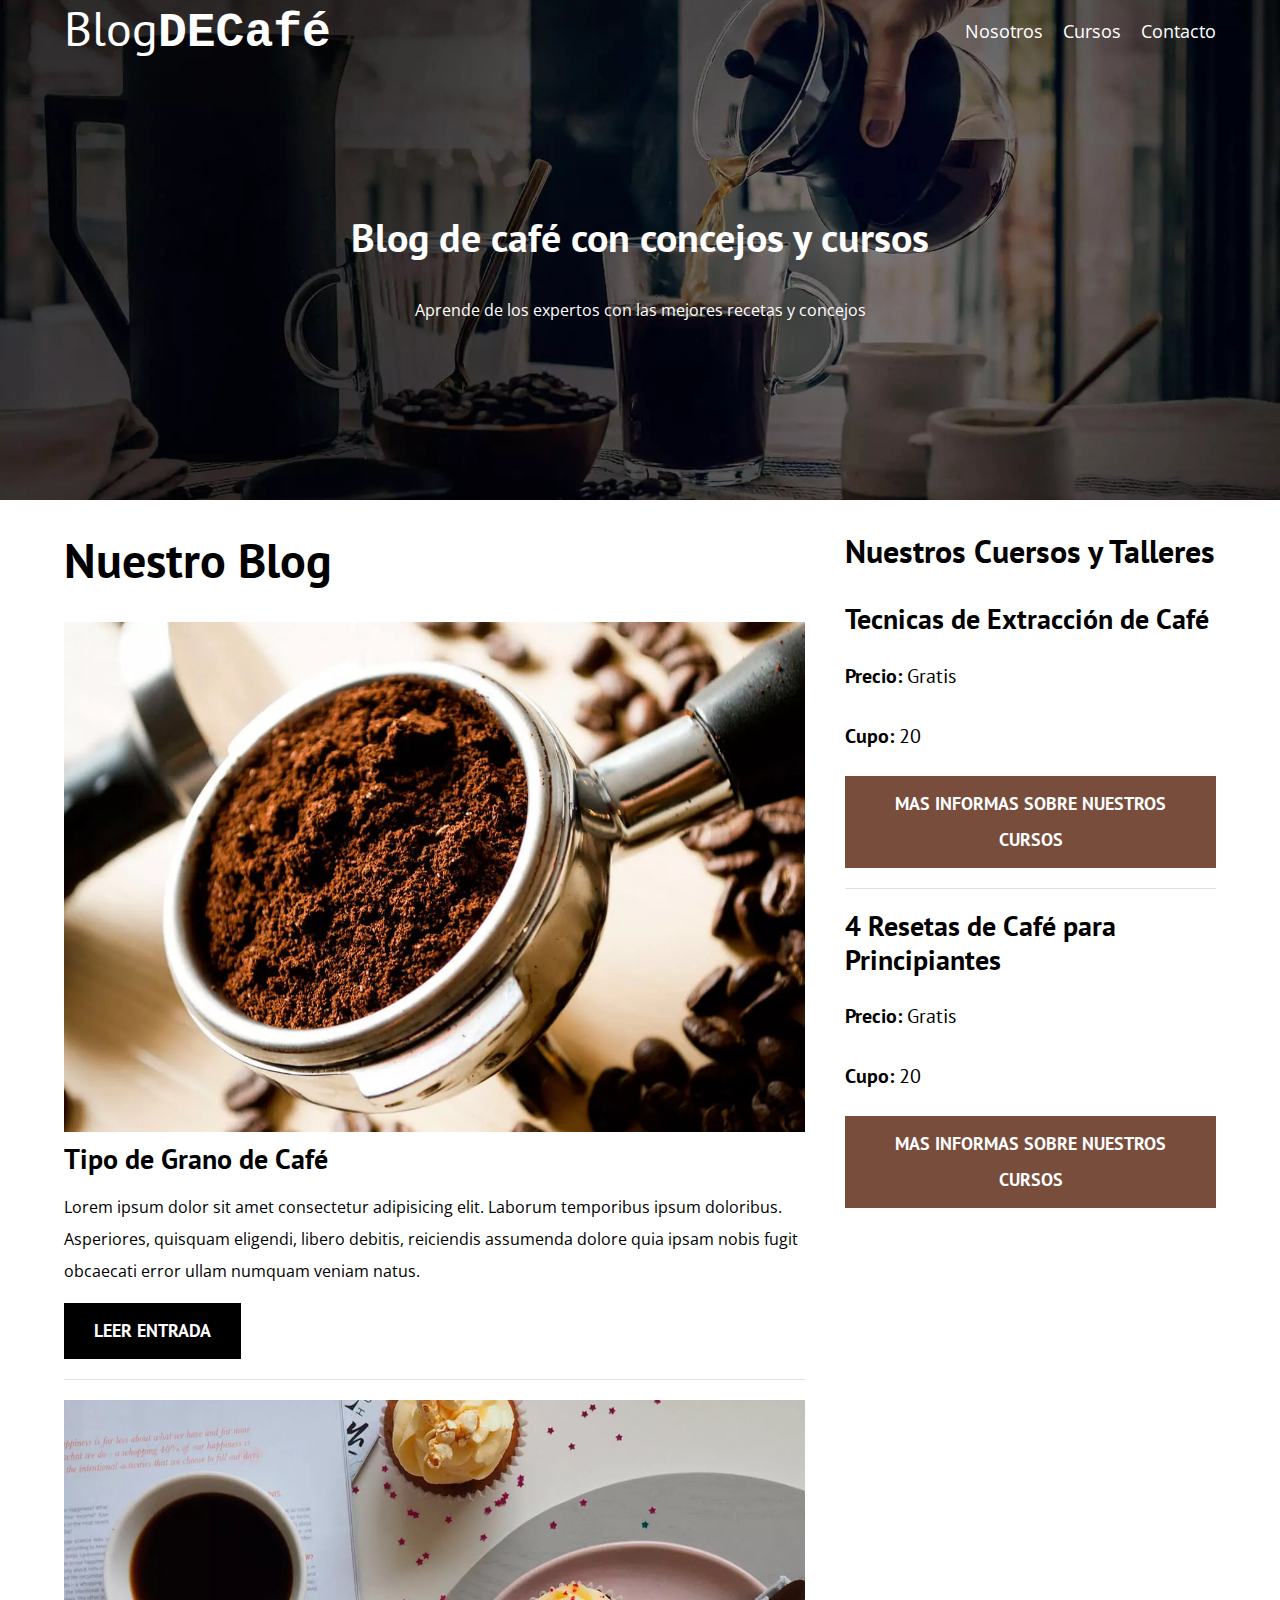
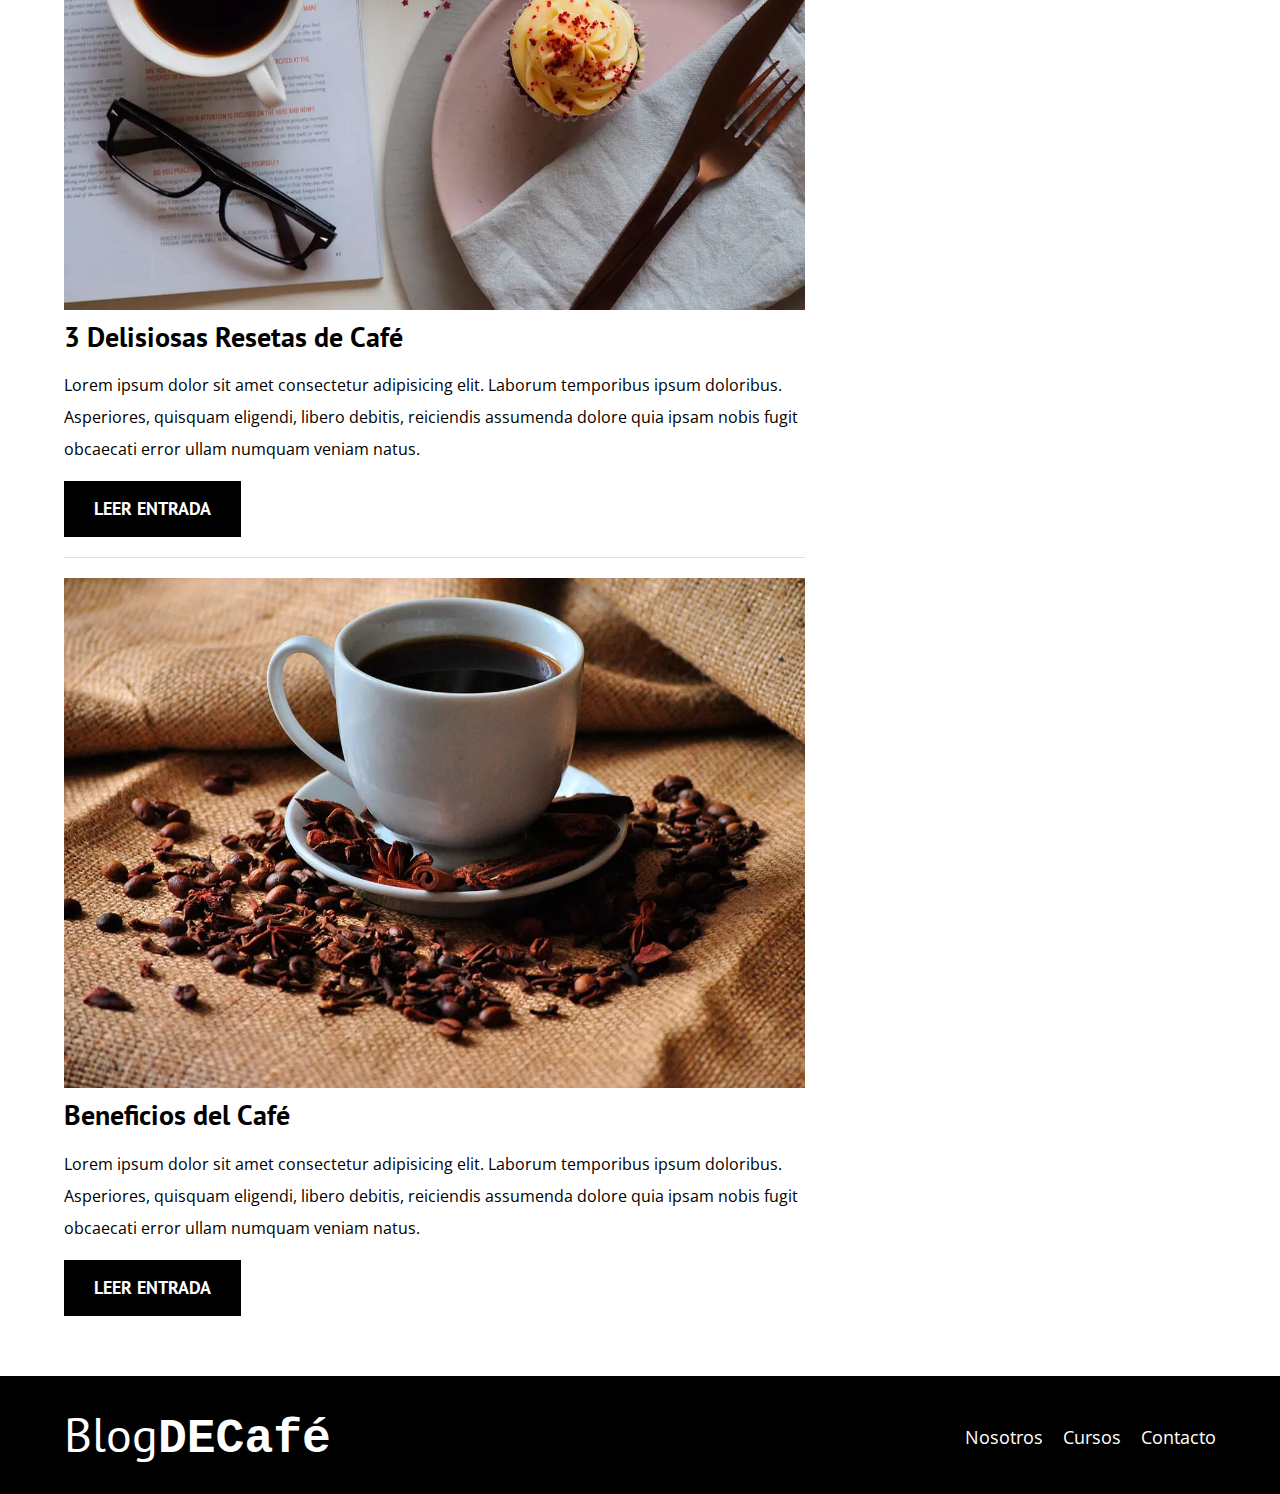
<file: index.html>
<!DOCTYPE html>
<html lang="en">

<head>
    <meta charset="UTF-8" />
    <meta name="viewport" content="width=device-width, initial-scale=1.0" />
    <title>BlogCafé</title>
    <meta name="description" content="Pagina web de blog de Café">

  <!--Prefetch-->
<link rel="--Prefetch--" href="nosotros.html" as="document">

<!--Preload-->
<link rel="Preload" href="css/normalize.css" as="style">
<link rel="stylesheet" href="css/normalize.css" />
<link rel="Preload"href="https://fonts.googleapis.com/css2?family=Open+Sans:ital,wght@0,300..800;1,300..800&family=PT+Sans:ital,wght@0,400;0,700;1,400;1,700&display=swap" 
crossorigin="crossoringin" as="font"/>
<link href="https://fonts.googleapis.com/css2?family=Open+Sans:ital,wght@0,300..800;1,300..800&family=PT+Sans:ital,wght@0,400;0,700;1,400;1,700&display=swap" rel="stylesheet" />
<link rel="Preload" href="css/normalize.css" as="style">
<link rel="stylesheet" href="css/style.css" />

<link rel="stylesheet" href="img/blog1.jpg" as="image">



</head>

<body>
    <header class="header">
        <div class="contenedor">
            <div class="barra">
                <a class="logo" href="index.html">
                    <h1 class="logo__nombre no-margin center-texto">
                        Blog<samp class="logo__bold">DECafé</samp>
                    </h1>
                </a>
                <nav class="navegacion">
                    <a href="nosotros.html" class="navegacion__enlace">Nosotros</a>
                    <a href="cursos.html" class="navegacion__enlace">Cursos </a>
                    <a href="contacto.html" class="navegacion__enlace">Contacto</a>
                </nav>
            </div>
        </div>

        <div class="header__texto">
            <h2 class="no_margin">Blog de café con concejos y cursos</h2>
            <p class="no_margin">
                Aprende de los expertos con las mejores recetas y concejos
            </p>
        </div>
    </header>

    <div class="contenedor contenido-principal">
        <main class="blog">
            <h1>Nuestro Blog</h1>

            <article class="entrada">
                <div class="entrada__imagen">
                    <picture>
                        <source srcset="img/blog1.webp" type="image/webp"> 
                        <img loading="lazy" src="img/blog1.jpg" alt="imagen blog"  /> 
                    </picture>
                    
                </div>
                <div class="entrada__contenido">
                    <h4 class="no-margin">Tipo de Grano de Café</h4>
                    <p>
                        Lorem ipsum dolor sit amet consectetur adipisicing elit. Laborum
                        temporibus ipsum doloribus. Asperiores, quisquam eligendi, libero
                        debitis, reiciendis assumenda dolore quia ipsam nobis fugit
                        obcaecati error ullam numquam veniam natus.
                    </p>
                    <a href="entrada.html" class="boton boton--primario">Leer Entrada</a>
                </div>
            </article>

            <article class="entrada">
                <div class="entrada__imagen">
                    <picture>
                        <source srcset="img/blog2.webp" type="image/webp"> 
                        <img loading="lazy" src="img/blog2.jpg" alt="imagen blog"  /> 
                    </picture>
                <div class="entrada__contenido">
                    <h4 class="no-margin">3 Delisiosas Resetas de Café</h4>
                    <p>
                        Lorem ipsum dolor sit amet consectetur adipisicing elit. Laborum
                        temporibus ipsum doloribus. Asperiores, quisquam eligendi, libero
                        debitis, reiciendis assumenda dolore quia ipsam nobis fugit
                        obcaecati error ullam numquam veniam natus.
                    </p>
                    <a href="entrada.html" class="boton boton--primario">Leer Entrada</a>
                </div>
            </article>

            <article class="entrada">
                <div class="entrada__imagen">
                    <picture>
                        <source srcset="img/blog3.webp" type="image/webp"> 
                        <img loading="lazy" src="img/blog3.jpg" alt="imagen blog"  /> 
                    </picture>
                </div>
                <div class="entrada__contenido">
                    <h4 class="no-margin">Beneficios del Café</h4>
                    <p>
                        Lorem ipsum dolor sit amet consectetur adipisicing elit. Laborum
                        temporibus ipsum doloribus. Asperiores, quisquam eligendi, libero
                        debitis, reiciendis assumenda dolore quia ipsam nobis fugit
                        obcaecati error ullam numquam veniam natus.
                    </p>
                    <a href="entrada.html" class="boton boton--primario">Leer Entrada</a>
                </div>
            </article>
        </main>
        <aside class="sidebar">
            <h3>Nuestros Cuersos y Talleres</h3>
            <ul class="cursos no-padding">
                <li class="widget-curso">
                    <h4 class="no-margin">Tecnicas de Extracción de Café</h4>
                    <p class="widget-curso__label">Precio:
                        <span class="widget-curso__info"> Gratis</span>
                    </p>
                    <p class="widget-curso__label">Cupo:
                        <span class="widget-curso__info"> 20</span>
                    </p>

                    <a href="entrada.html" class="boton boton--segundario">Mas Informas sobre nuestros 
                        cursos</a>
                </li>

                <li class="widget-curso">
                    <h4 class="no-margin">4 Resetas de Café para Principiantes </h4>
                    <p class="widget-curso__label">Precio:
                        <span class="widget-curso__info"> Gratis</span>
                    </p>
                    <p class="widget-curso__label">Cupo:
                        <span class="widget-curso__info"> 20</span>
                    </p>

                    <a href="entrada.html" class="boton boton--segundario">Mas Informas sobre nuestros 
                        cursos</a>
                </li>
            </ul>
        </aside>
    </div>

    <footer class="footer">
        <div class="contenedor">
            <div class="barra">
                <a class="logo" href="index.html">
                    <h1 class="logo__nombre no-margin center-texto">
                        Blog<samp class="logo__bold">DECafé</samp>
                    </h1>
                </a>
                <nav class="navegacion">
                    <a href="nosotros.html" class="navegacion__enlace">Nosotros</a>
                    <a href="cursos.html" class="navegacion__enlace">Cursos </a>
                    <a href="contacto.html" class="navegacion__enlace">Contacto</a>
                </nav>
            </div>
        </div>
    </footer>

<script src="js/mordernizr.js"></script>

</body>

</html>
</file>
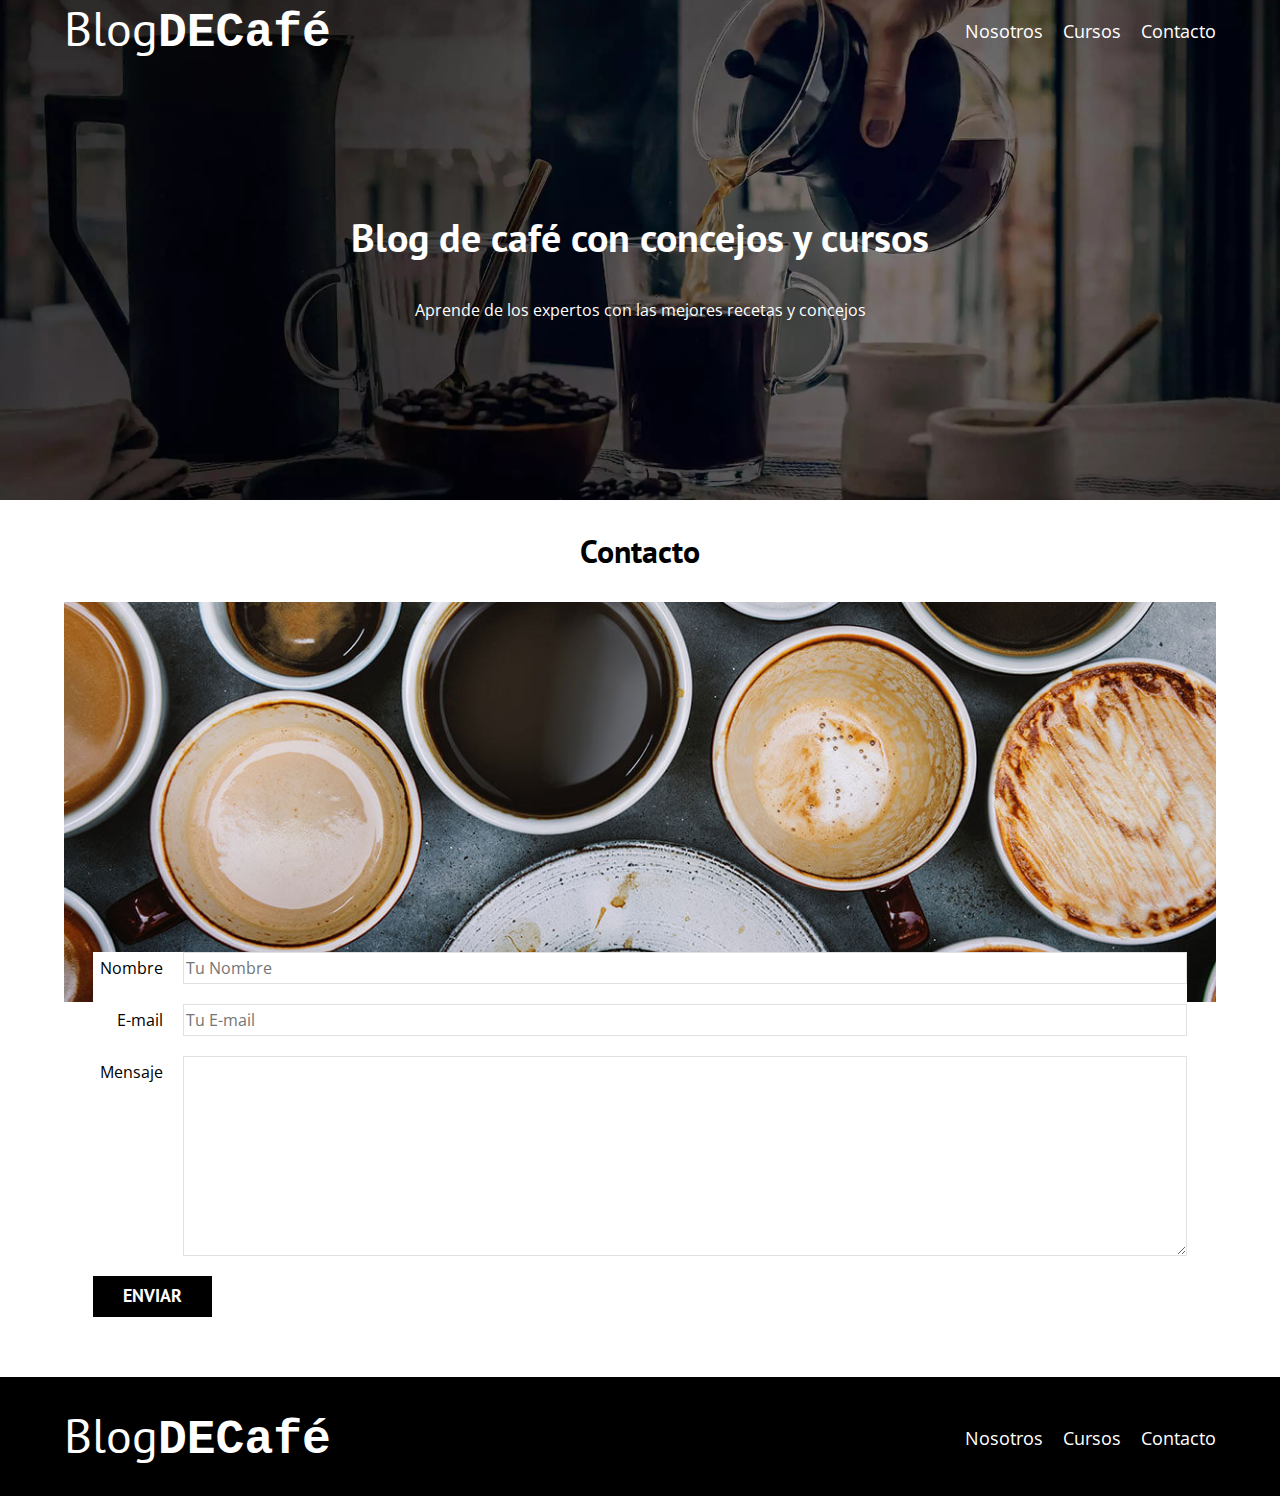
<file: contacto.html>
<!DOCTYPE html>
<html lang="en">
  <head>
    <meta charset="UTF-8" />
    <meta name="viewport" content="width=device-width, initial-scale=1.0" />
    <link rel="stylesheet" href="css/normalize.css" />
    <link rel="preconnect" href="https://fonts.googleapis.com" />
    <link rel="preconnect" href="https://fonts.gstatic.com" crossorigin />
    <link
      href="https://fonts.googleapis.com/css2?family=Open+Sans:ital,wght@0,300..800;1,300..800&family=PT+Sans:ital,wght@0,400;0,700;1,400;1,700&display=swap"
      rel="stylesheet"
    />
    <link rel="stylesheet" href="css/style.css" />
    <title>BlogCafé</title>
  </head>

  <body>
    <header class="header">
      <div class="contenedor">
        <div class="barra">
          <a class="logo" href="index.html">
            <h1 class="logo__nombre no-margin center-texto">
              Blog<samp class="logo__bold">DECafé</samp>
            </h1>
          </a>
          <nav class="navegacion">
            <a href="nosotros.html" class="navegacion__enlace">Nosotros</a>
            <a href="cursos.html" class="navegacion__enlace">Cursos </a>
            <a href="contacto.html" class="navegacion__enlace">Contacto</a>
          </nav>
        </div>
      </div>

      <div class="header__texto">
        <h2 class="no_margin">Blog de café con concejos y cursos</h2>
        <p class="no_margin">
          Aprende de los expertos con las mejores recetas y concejos
        </p>
      </div>
    </header>

    <main class="contenedor">
      <h3 class="center-texto">Contacto</h3>

      <div class="contacto-bg"></div>

      <form class="formulario">
        <div class="campo">
          <label class="campo__label" for="nombre">Nombre</label>
         <input 
         class="campo__field"
          type="email" 
          placeholder="Tu Nombre" 
          id="nombre" 
        />
        </div>

        <div class="campo">
          <label class="campo__label" for="email">E-mail</label>
        <input 
        class="campo__field"
          type="text" 
          placeholder="Tu E-mail" 
          id="email" 
        />
        </div>

        <div class="campo">
          <label class="campo__label" for="mensaje">Mensaje</label>
          <textarea 
          class="campo__field campo__field--textarea"
          id="mensaje">
        </textarea>
        </div>

        <div class="campo">
          <input type="submit" value="Enviar" class="boton boton--primario"  />
        </div>
      </form>
    </main>

    <footer class="footer">
      <div class="contenedor">
        <div class="barra">
          <a class="logo" href="index.html">
            <h1 class="logo__nombre no-margin center-texto">
              Blog<samp class="logo__bold">DECafé</samp>
            </h1>
          </a>
          <nav class="navegacion">
            <a href="nosotros.html" class="navegacion__enlace">Nosotros</a>
            <a href="cursos.html" class="navegacion__enlace">Cursos </a>
            <a href="contacto.html" class="navegacion__enlace">Contacto</a>
          </nav>
        </div>
      </div>
    </footer>
    <script src="js/mordernizr.js"></script>
  </body>
</html>
</file>
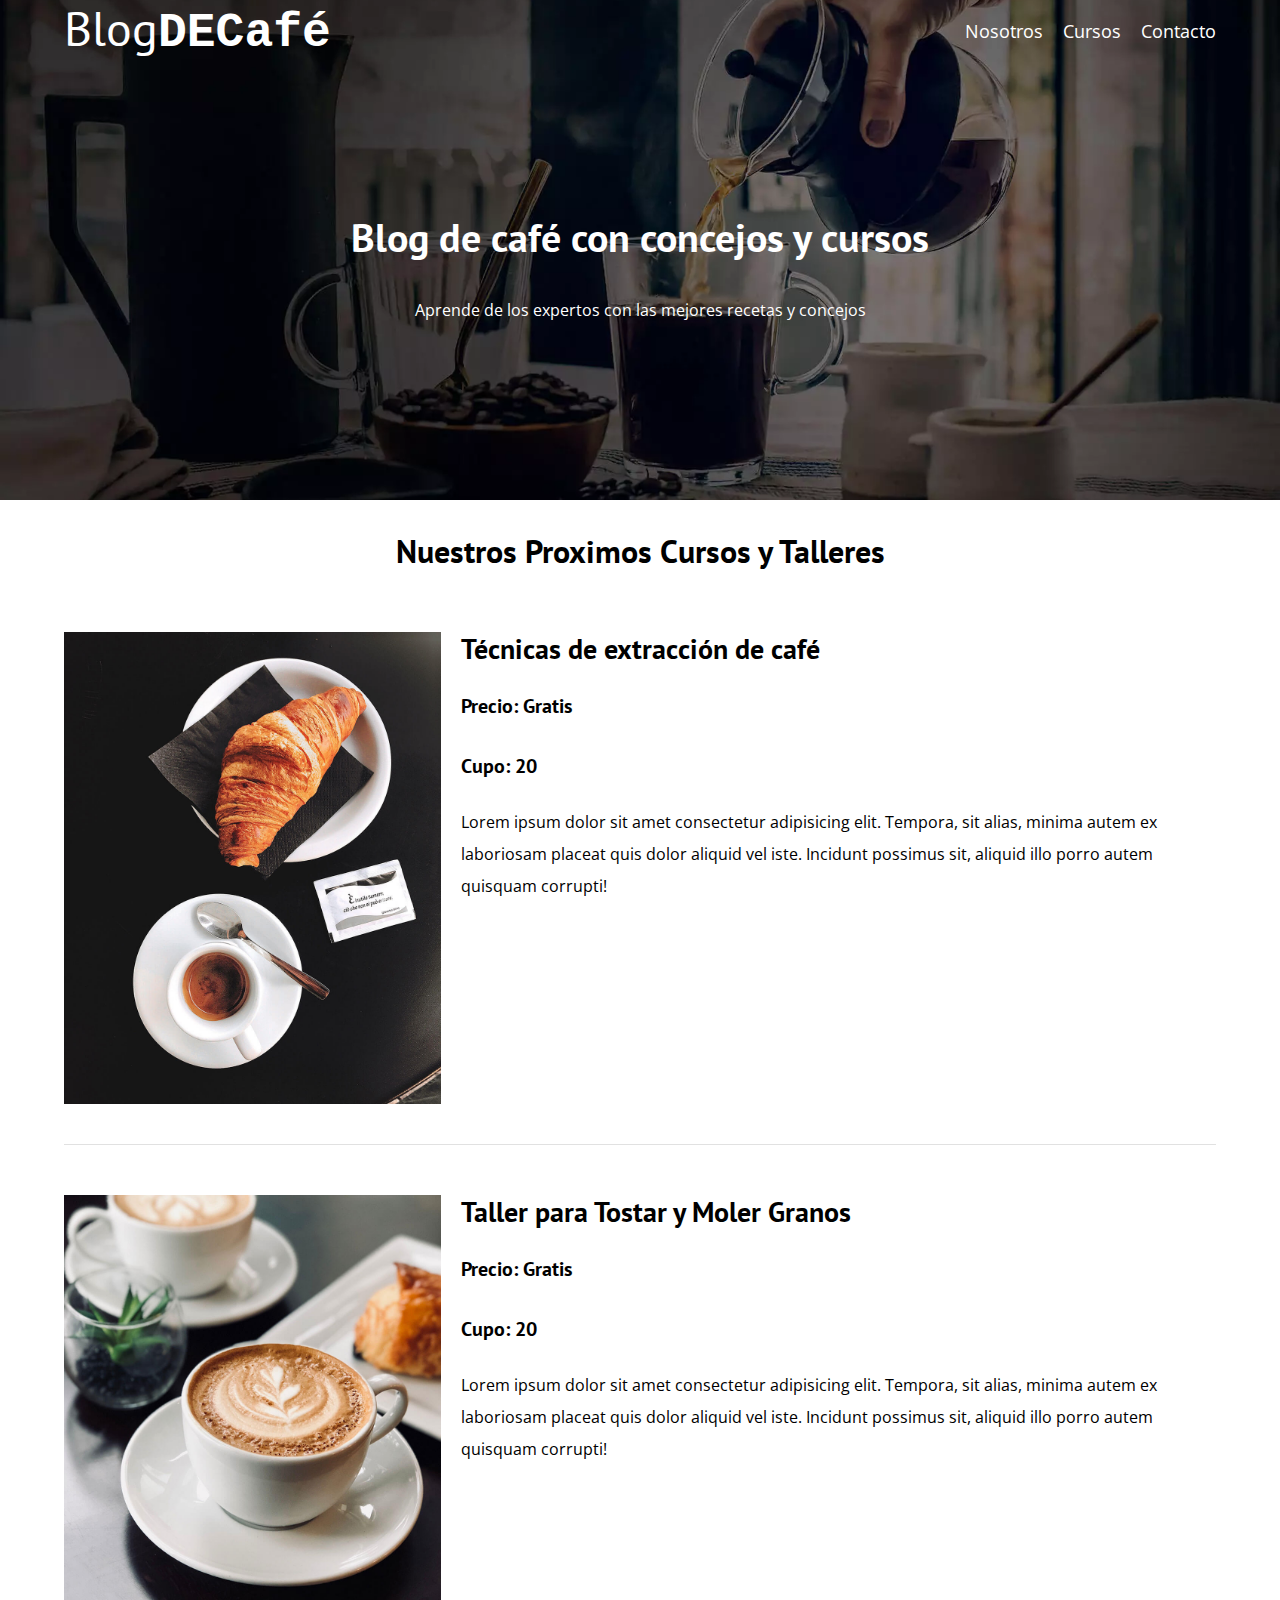
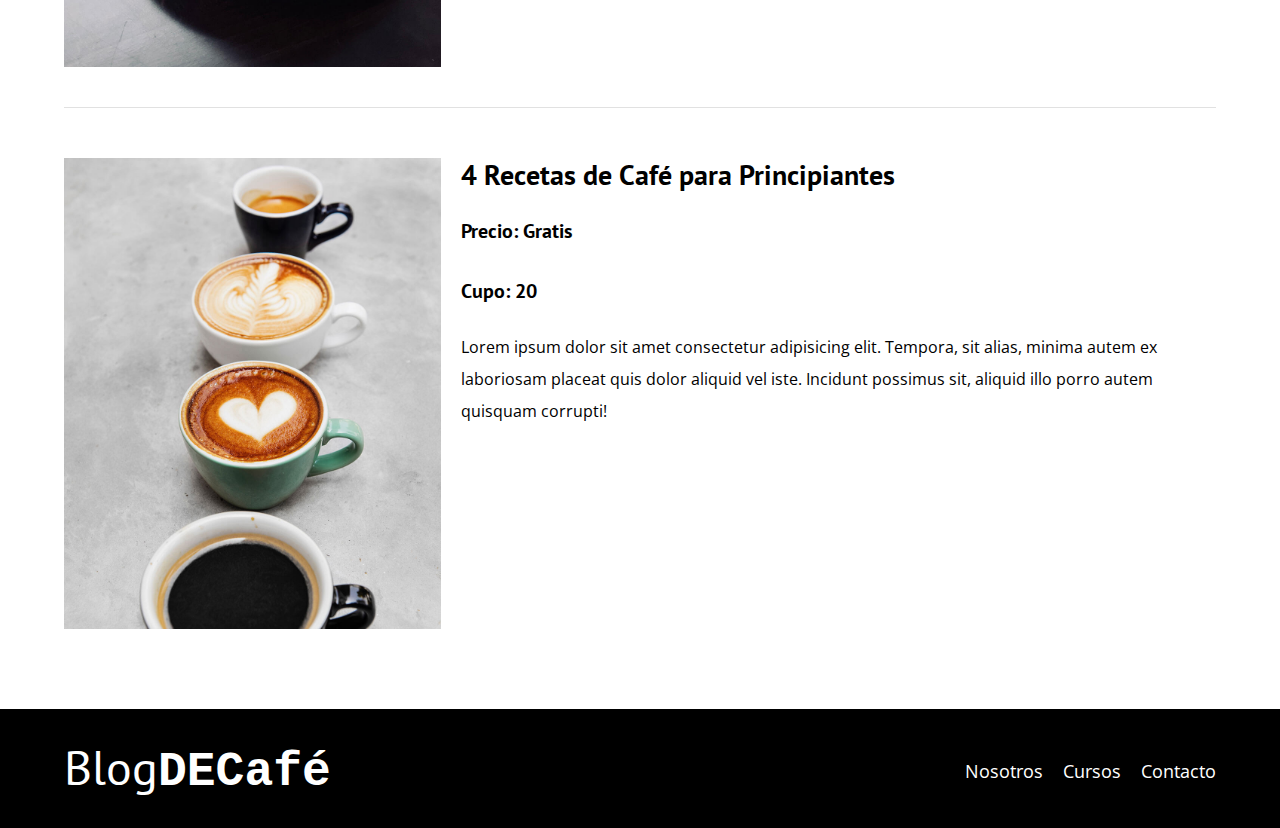
<file: cursos.html>
<!DOCTYPE html>
<html lang="en">
  <head>
    <meta charset="UTF-8" />
    <meta name="viewport" content="width=device-width, initial-scale=1.0" />
    <link rel="stylesheet" href="css/normalize.css" />
    <link rel="preconnect" href="https://fonts.googleapis.com" />
    <link rel="preconnect" href="https://fonts.gstatic.com" crossorigin />
    <link
      href="https://fonts.googleapis.com/css2?family=Open+Sans:ital,wght@0,300..800;1,300..800&family=PT+Sans:ital,wght@0,400;0,700;1,400;1,700&display=swap"
      rel="stylesheet"
    />
    <link rel="stylesheet" href="css/style.css" />
    <title>BlogCafé</title>
  </head>

  <body>
    <header class="header">
      <div class="contenedor">
        <div class="barra">
          <a class="logo" href="index.html">
            <h1 class="logo__nombre no-margin center-texto">
              Blog<samp class="logo__bold">DECafé</samp>
            </h1>
          </a>
          <nav class="navegacion">
            <a href="nosotros.html" class="navegacion__enlace">Nosotros</a>
            <a href="cursos.html" class="navegacion__enlace">Cursos </a>
            <a href="contacto.html" class="navegacion__enlace">Contacto</a>
          </nav>
        </div>
      </div>

      <div class="header__texto">
        <h2 class="no_margin">Blog de café con concejos y cursos</h2>
        <p class="no_margin">
          Aprende de los expertos con las mejores recetas y concejos
        </p>
      </div>
    </header>

    <main class="contenedor">
      <h3 class="center-texto">Nuestros Proximos Cursos y Talleres</h3>

      <div class="curso">
        <div class="curso__imagen">
          <img src="img/curso1.jpg" alt="Imagen del Curso" />
        </div>

        <div class="curso__informacion">
          <h4 class="no-margin">Técnicas de extracción de café</h4>
          <p class="curso__label">
            Precio:
            <span class="curso__info"> Gratis</span>
          </p>
          <p class="curso__label">
            Cupo:
            <span class="curso__info"> 20</span>
          </p>
          <p class="curso__descripcion">
            Lorem ipsum dolor sit amet consectetur adipisicing elit. Tempora,
            sit alias, minima autem ex laboriosam placeat quis dolor aliquid vel
            iste. Incidunt possimus sit, aliquid illo porro autem quisquam
            corrupti!
          </p>
        </div> <!--.curso-informacion-->
      </div> <!--.curso-->

      <div class="curso">
        <div class="curso__imagen">
          <img src="img/curso2.jpg" alt="Imagen del Curso" />
        </div>

        <div class="curso__informacion">
          <h4 class="no-margin">Taller para Tostar y Moler Granos</h4>
          <p class="curso__label">
            Precio:
            <span class="curso__info"> Gratis</span>
          </p>
          <p class="curso__label">
            Cupo:
            <span class="curso__info"> 20</span>
          </p>
          <p class="curso__descripcion">
            Lorem ipsum dolor sit amet consectetur adipisicing elit. Tempora,
            sit alias, minima autem ex laboriosam placeat quis dolor aliquid vel
            iste. Incidunt possimus sit, aliquid illo porro autem quisquam
            corrupti!
          </p>
        </div> <!--.curso-informacion-->
      </div> <!--.curso-->

      <div class="curso">
        <div class="curso__imagen">
          <img src="img/curso3.jpg" alt="Imagen del Curso" />
        </div>

        <div class="curso__informacion">
          <h4 class="no-margin">4 Recetas de Café para Principiantes</h4>
          <p class="curso__label">
            Precio:
            <span class="curso__info"> Gratis</span>
          </p>
          <p class="curso__label">
            Cupo:
            <span class="curso__info"> 20</span>
          </p>
          <p class="curso__descripcion">
            Lorem ipsum dolor sit amet consectetur adipisicing elit. Tempora,
            sit alias, minima autem ex laboriosam placeat quis dolor aliquid vel
            iste. Incidunt possimus sit, aliquid illo porro autem quisquam
            corrupti!
          </p>
        </div> <!--.curso-informacion-->
      </div> <!--.curso-->
    </main>

    <footer class="footer">
      <div class="contenedor">
        <div class="barra">
          <a class="logo" href="index.html">
            <h1 class="logo__nombre no-margin center-texto">
              Blog<samp class="logo__bold">DECafé</samp>
            </h1>
          </a>
          <nav class="navegacion">
            <a href="nosotros.html" class="navegacion__enlace">Nosotros</a>
            <a href="cursos.html" class="navegacion__enlace">Cursos </a>
            <a href="contacto.html" class="navegacion__enlace">Contacto</a>
          </nav>
        </div>
      </div>
    </footer>
    <script src="js/mordernizr.js"></script>

  </body>
</html>
</file>
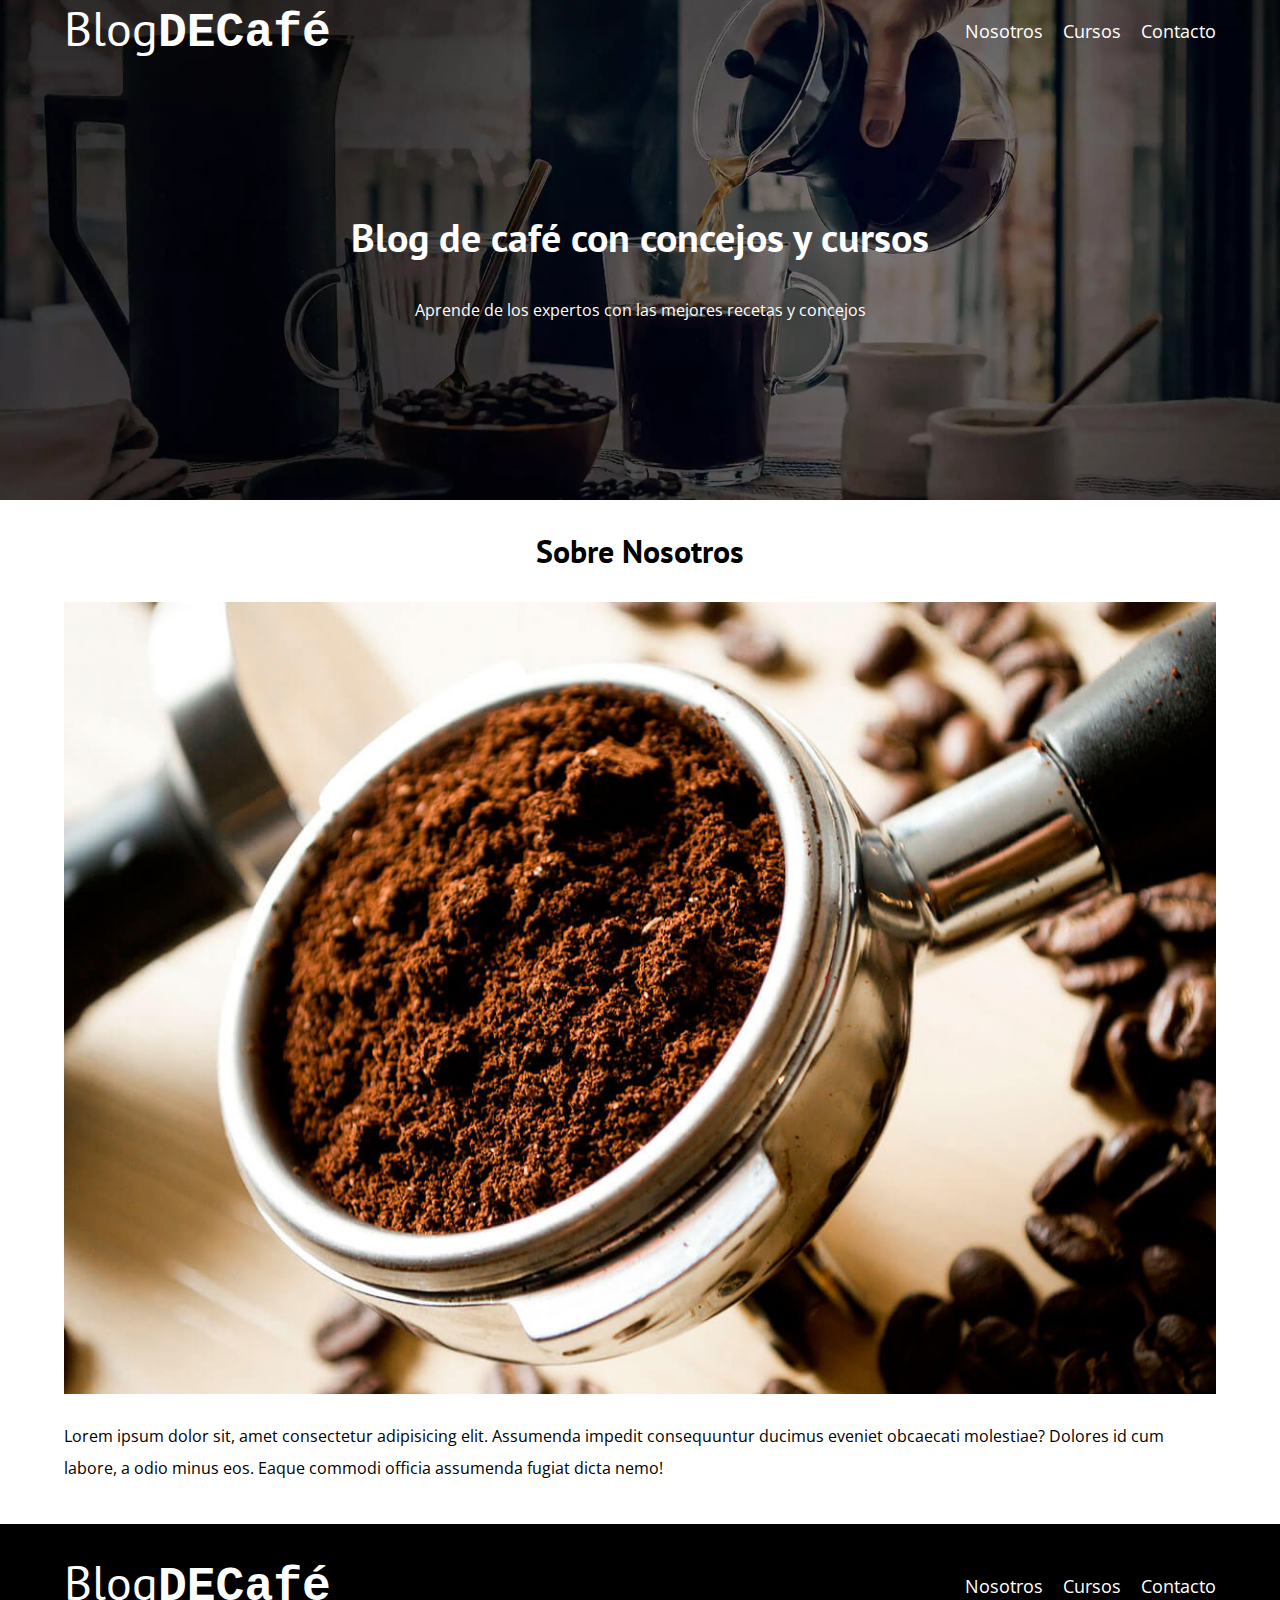
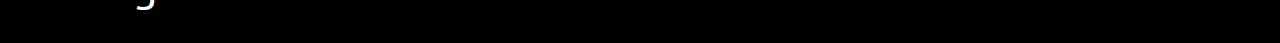
<file: entrada.html>
<!DOCTYPE html>
<html lang="en">

<head>
    <meta charset="UTF-8" />
    <meta name="viewport" content="width=device-width, initial-scale=1.0" />
    <link rel="stylesheet" href="css/normalize.css" />
    <link rel="preconnect" href="https://fonts.googleapis.com" />
    <link rel="preconnect" href="https://fonts.gstatic.com" crossorigin />
    <link
        href="https://fonts.googleapis.com/css2?family=Open+Sans:ital,wght@0,300..800;1,300..800&family=PT+Sans:ital,wght@0,400;0,700;1,400;1,700&display=swap"
        rel="stylesheet" />
    <link rel="stylesheet" href="css/style.css" />
    <title>BlogCafé</title>
</head>

<body>
    <header class="header">
        <div class="contenedor">
            <div class="barra">
                <a class="logo" href="index.html">
                    <h1 class="logo__nombre no-margin center-texto">
                        Blog<samp class="logo__bold">DECafé</samp>
                    </h1>
                </a>
                <nav class="navegacion">
                    <a href="nosotros.html" class="navegacion__enlace">Nosotros</a>
                    <a href="cursos.html" class="navegacion__enlace">Cursos </a>
                    <a href="contacto.html" class="navegacion__enlace">Contacto</a>
                </nav>
            </div>
        </div>

        <div class="header__texto">
            <h2 class="no_margin">Blog de café con concejos y cursos</h2>
            <p class="no_margin">
                Aprende de los expertos con las mejores recetas y concejos
            </p>
        </div>
    </header>

    <main class="contenedor">
        <h3 class="center-texto">Sobre Nosotros</h3>

        <img src="img/blog1.jpg" alt="Imagen del blog">
        <p>
        Lorem ipsum dolor sit, amet consectetur adipisicing elit. 
        Assumenda impedit consequuntur ducimus eveniet obcaecati molestiae? Dolores id cum labore, 
        a odio minus eos. Eaque commodi officia assumenda fugiat dicta nemo!
        </p>

    </main>

    <footer class="footer">
        <div class="contenedor">
            <div class="barra">
                <a class="logo" href="index.html">
                    <h1 class="logo__nombre no-margin center-texto">
                        Blog<samp class="logo__bold">DECafé</samp>
                    </h1>
                </a>
                <nav class="navegacion">
                    <a href="nosotros.html" class="navegacion__enlace">Nosotros</a>
                    <a href="cursos.html" class="navegacion__enlace">Cursos </a>
                    <a href="contacto.html" class="navegacion__enlace">Contacto</a>
                </nav>
            </div>
        </div>
    </footer>
    <script src="js/mordernizr.js"></script>
</body>

</html>
</file>
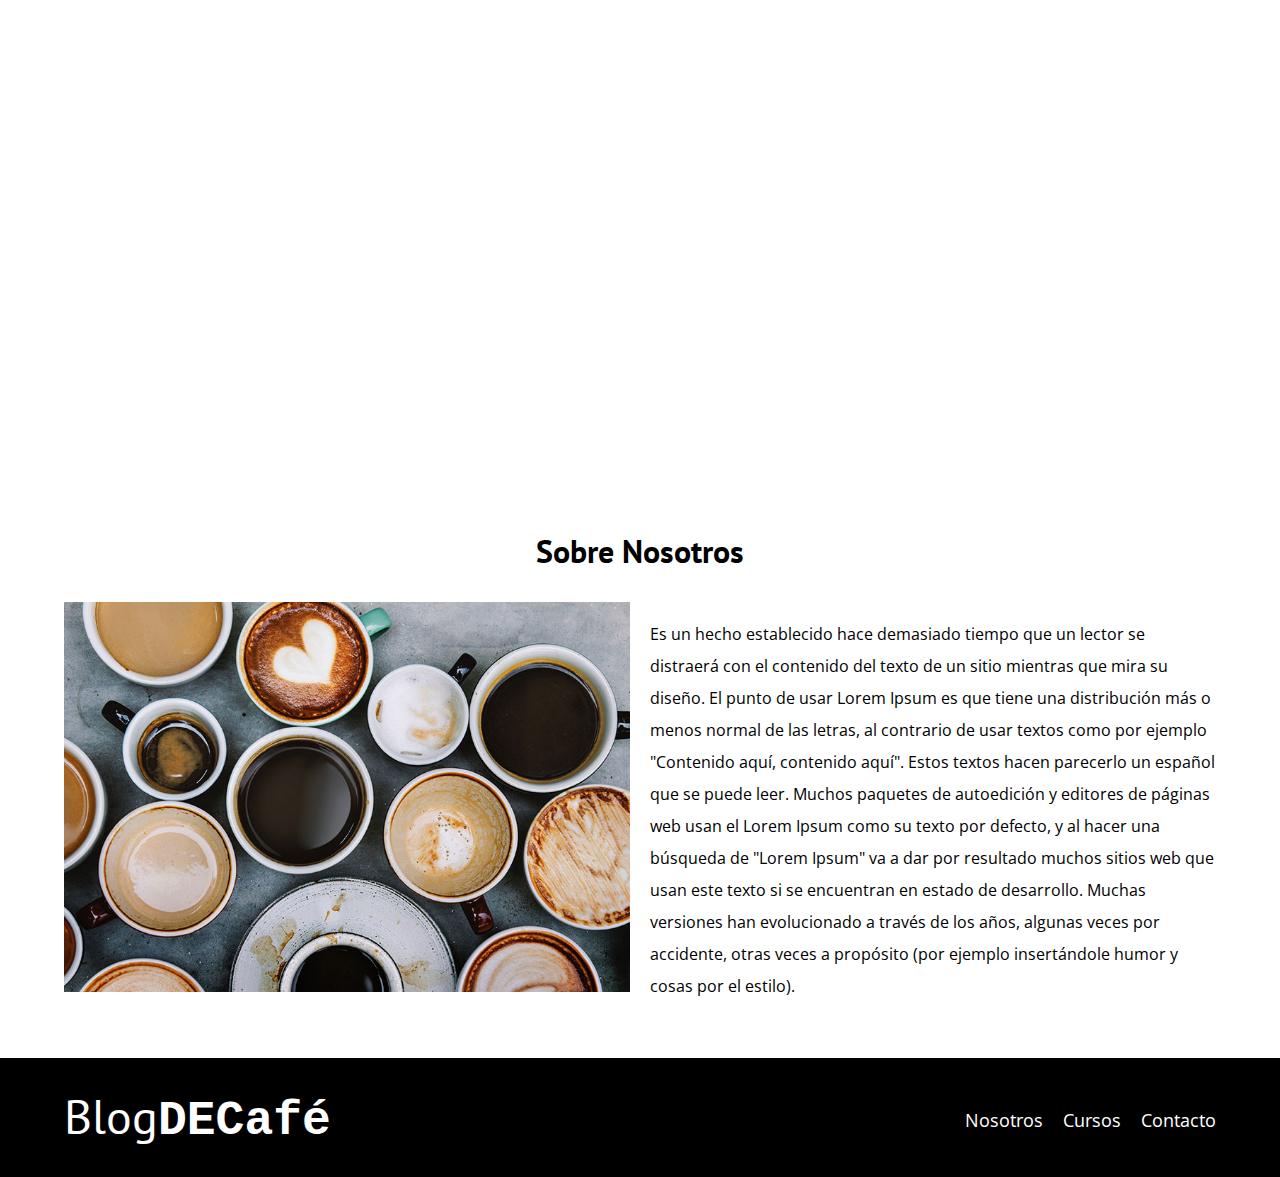
<file: nosotros.html>
<!DOCTYPE html>
<html lang="en">

<head>
    <meta charset="UTF-8" />
    <meta name="viewport" content="width=device-width, initial-scale=1.0" />
    <link rel="stylesheet" href="css/normalize.css" />
    <link rel="preconnect" href="https://fonts.googleapis.com" />
    <link rel="preconnect" href="https://fonts.gstatic.com" crossorigin />
    <link
        href="https://fonts.googleapis.com/css2?family=Open+Sans:ital,wght@0,300..800;1,300..800&family=PT+Sans:ital,wght@0,400;0,700;1,400;1,700&display=swap"
        rel="stylesheet" />
    <link rel="stylesheet" href="css/style.css" />
    <title>BlogCafé</title>
</head>

<body>
    <header class="header">
        <div class="contenedor">
            <div class="barra">
                <a class="logo" href="index.html">
                    <h1 class="logo__nombre no-margin center-texto">
                        Blog<samp class="logo__bold">DECafé</samp>
                    </h1>
                </a>
                <nav class="navegacion">
                    <a href="nosotros.html" class="navegacion__enlace">Nosotros</a>
                    <a href="cursos.html" class="navegacion__enlace">Cursos </a>
                    <a href="contanto.html" class="navegacion__enlace">Contacto</a>
                </nav>
            </div>
        </div>

        <div class="header__texto">
            <h2 class="no_margin">Blog de café con concejos y cursos</h2>
            <p class="no_margin">
                Aprende de los expertos con las mejores recetas y concejos
            </p>
        </div>
    </header>

    <main class="contenedor">
        <h3 class="center-texto">Sobre Nosotros</h3>

        <div class="sobre-nosotros">
            <div class="sobre-nosotros__imagen">
                <img src="img/nosotros.jpg" alt="imagen nosotros">
            </div>
            
            <div class="sobre-nosotros__texto">
                <p>
                    Es un hecho establecido hace demasiado tiempo que un lector se distraerá con el contenido del texto de un sitio
                     mientras que mira su diseño. El punto de usar Lorem Ipsum es que tiene una distribución más o menos normal de las 
                     letras,
                     al contrario de usar textos como por ejemplo "Contenido aquí, contenido aquí". 
                    Estos textos hacen parecerlo un español que se puede leer. Muchos paquetes de autoedición y editores de páginas web 
                    usan el Lorem Ipsum como su texto por defecto, y al hacer una búsqueda de "Lorem Ipsum" va a dar por resultado
                     muchos sitios web que usan este texto si se encuentran en estado de desarrollo. Muchas versiones han evolucionado a
                      través de los años, algunas veces por accidente, otras veces a propósito (por ejemplo insertándole humor y cosas 
                      por el estilo).
                </p>
            </div>
        </div>







    </main>

    <footer class="footer">
        <div class="contenedor">
            <div class="barra">
                <a class="logo" href="index.html">
                    <h1 class="logo__nombre no-margin center-texto">
                        Blog<samp class="logo__bold">DECafé</samp>
                    </h1>
                </a>
                <nav class="navegacion">
                    <a href="nosotros.html" class="navegacion__enlace">Nosotros</a>
                    <a href="cursos.html" class="navegacion__enlace">Cursos </a>
                    <a href="contanto.html" class="navegacion__enlace">Contacto</a>
                </nav>
            </div>
        </div>
    </footer>



</body>

</html>
</file>
<file: css/style.css>
:root {
  --fuenteHeading: "PT Sans", Sans-serif;
  --funeteParrafos: "Open Sans", Sans-serif;

  --Primario: #784d3c;
  --gris: #e1e1e1;
  --Blanco: #ffffff;
  --Negro: #000000;
}
html {
  box-sizing: border-box;
  font-size: 62.5%; /* 1 rem = 10px*/
}
*,
*::before,
*:after {
  box-sizing: inherit;
}
body {
  font-family: var(--funeteParrafos);
  font-size: 1.6rem;
  line-height: 2;
}

/**Globales**/
.contenedor {
  max-width: 120rem;
  width: 90%;
  margin: 0 auto;
}
a {
  text-decoration: none;
}
h1,
h2,
h3,
h4 {
  font-family: var(--fuenteHeading);
  line-height: 1.2;
}
h1 {
  font-size: 4.8rem;
}
h2 {
  font-size: 4rem;
}
h3 {
  font-size: 3.2rem;
}
h4 {
  font-size: 2.8rem;
}
img {
  max-width: 100%;
}

/**Utilidades**/

.no-margin {
  margin: 0;
}
.no-padding {
  padding: 0;
}
.center-texto {
  text-align: center;
}

/** Header**/
.webp .header{
  background-image: url(../img/banner.webp);
}
.no-webp .header{
  background-image: url(../img/banner.jpg);
}

.header {
  
  height: 50rem;
  background-size: cover;
  background-repeat: no-repeat;
  background-position: center center;
}
.header__texto {
  text-align: center;
  color: var(--Blanco);
  margin-top: 5rem;
}

@media (min-width: 768px) {
  .header__texto {
    margin-top: 15rem;
  }
}

@media (min-width: 768px) {
  .barra {
    display: flex;
    justify-content: space-between;
    align-items: center;
  }
}
.logo {
  color: var(--Blanco);
}
.logo__nombre {
  font-weight: 400;
}
.logo__bold {
  font-weight: 700;
}
@media (min-width: 768px) {
  .navegacion {
    display: flex;
    gap: 2rem;
  }
}
.navegacion__enlace {
  display: block;
  text-align: center;
  font-size: 1.8rem;
  color: var(--Blanco);
}
@media (min-width: 768px) {
  .contenido-principal {
    display: grid;
    grid-template-columns: 2fr 1fr;
    column-gap: 4rem;
  }
}
.entrada {
  border-bottom: 1px solid var(--gris);
  margin-bottom: 2rem;
}
.entrada:last-of-type {
  border: none;
  margin-bottom: 0;
}
.boton {
  display: block;
  font-family: var(--fuenteHeading);
  color: var(--Blanco);
  text-align: center;
  padding: 1rem 3rem;
  font-size: 1.8rem;
  text-transform: uppercase;
  font-weight: 700;
  margin-bottom: 2rem;
  border: none;
}

@media (min-width: 768px) {
  .boton {
    display: inline-block;
  }
}
.boton:hover{
    cursor: pointer;
}

.boton--primario {
  background-color: var(--Negro);
}
.boton--segundario {
  background-color: var(--Primario);
}
.cursos {
  list-style: none;
}

.widget-curso,
.curso {
  border-bottom: 1px solid var(--gris);
  margin-bottom: 2rem;
}
.widget-curso:last-of-type {
  border: none;
  margin-bottom: 0;
}

.widget-curso__label,
.curso__label {
  font-family: var(--fuenteHeading);
  font-weight: bold;
}

.widget-curso__info {
  font-weight: normal;
}
.widget-curso__label,
.widget-curso__info,
.curso__label,
.curso__info {
  font-size: 2rem;
}
.footer {
  background-color: var(--Negro);
  padding: 3rem 0;
  margin-top: 4rem;
}
/**Sobre Nosotros**/

@media (min-width: 768px) {
  .sobre-nosotros {
    display: grid;
    grid-template-columns: repeat(2, 1fr);
    column-gap: 2rem;
  }
}

.curso {
  padding: 3rem 0;
  border-bottom: 1px solid var(--gris);
}

@media (min-width: 768px) {
  .curso {
    display: grid;
    grid-template-columns: 1fr 2fr;
    column-gap: 2rem;
  }
}

.curso:last-of-type {
  border: none;
}

.contacto-bg {
  background-image: url(../img/contacto.jpg);
  height: 40rem;
  background-size: cover;
  background-repeat: no-repeat;
}

.formulario {
  background-color: var(--Blanco);
  margin: -5rem auto 0 auto;
  width: 95%;
  padding: -10rem;
}
.campo {
  display: flex;
  margin-bottom: 2rem;
}
.campo__label {
  flex: 0 0 9rem;
  text-align: right;
  padding-right: 2rem;
}
.campo__field {
  flex: 1rem;
  border: 1px solid var(--gris);
}
.campo__field--textarea {
  height: 20rem;
}
</file>
